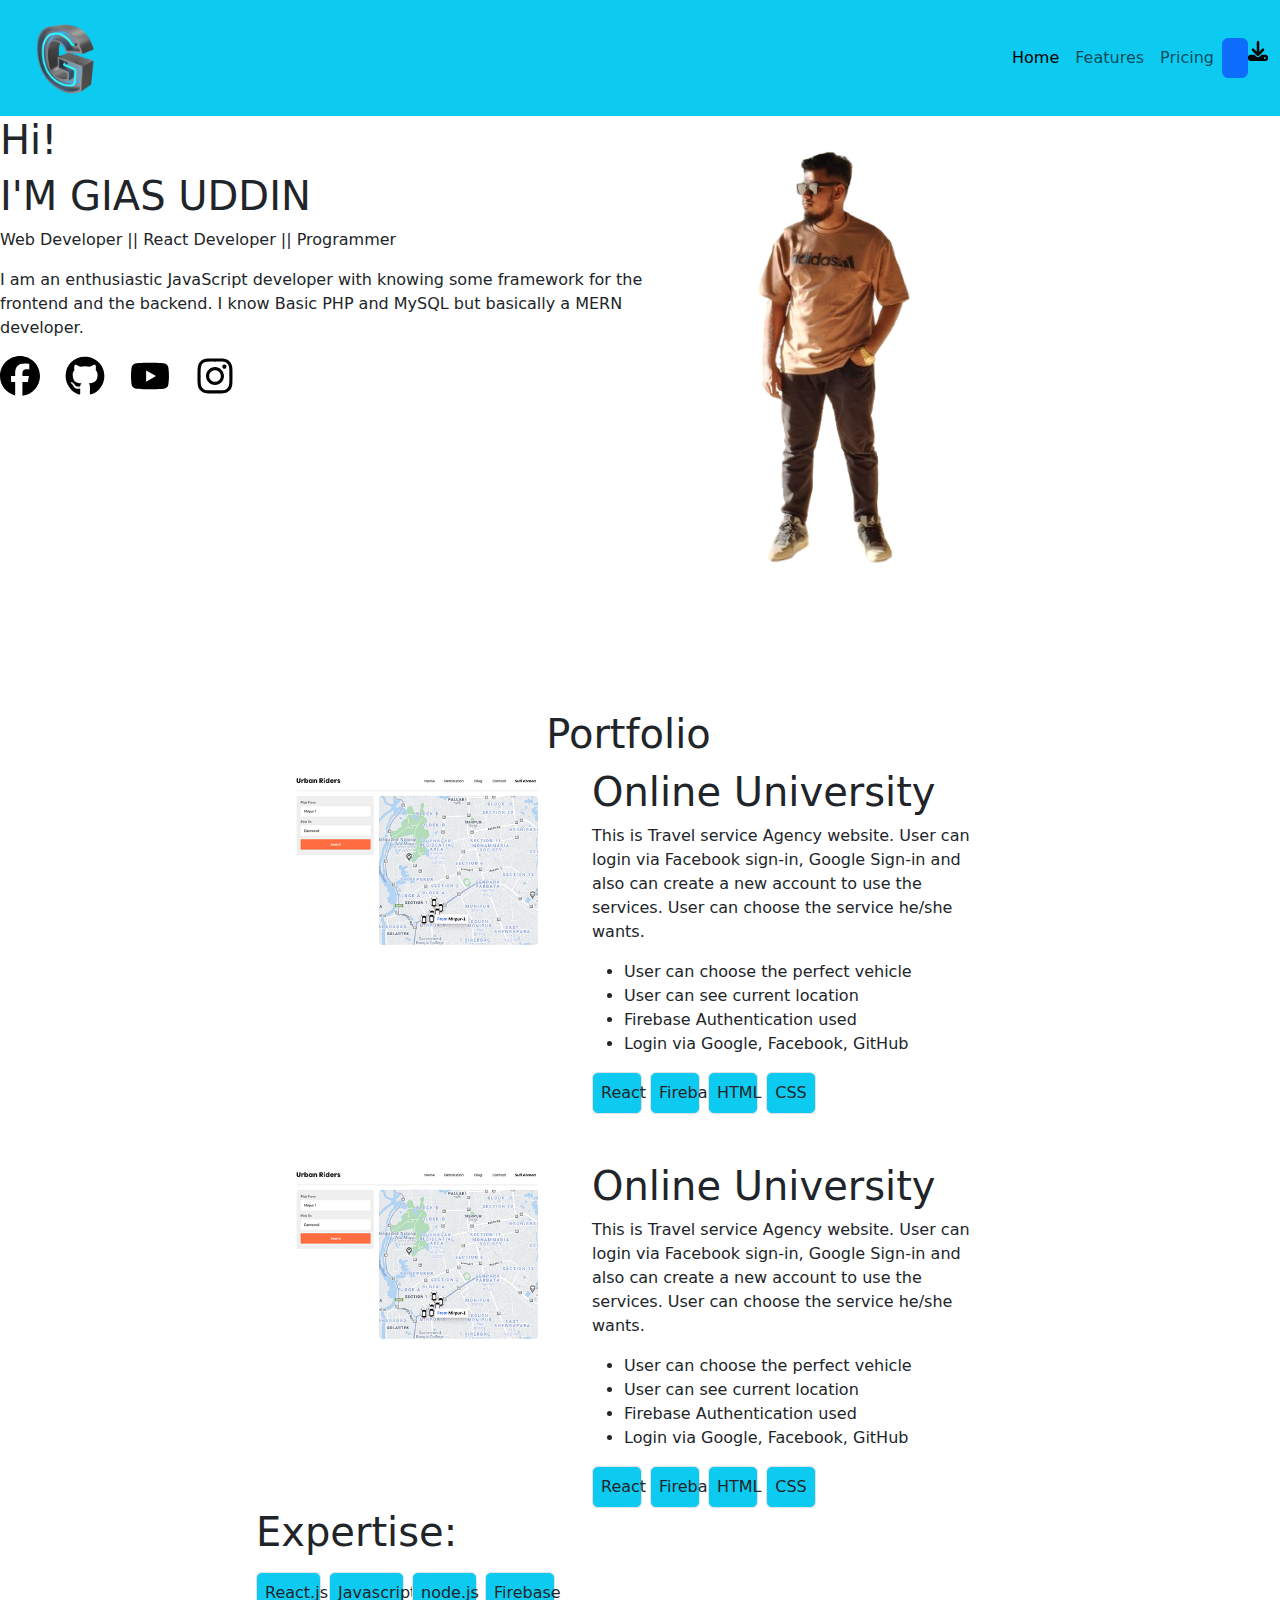
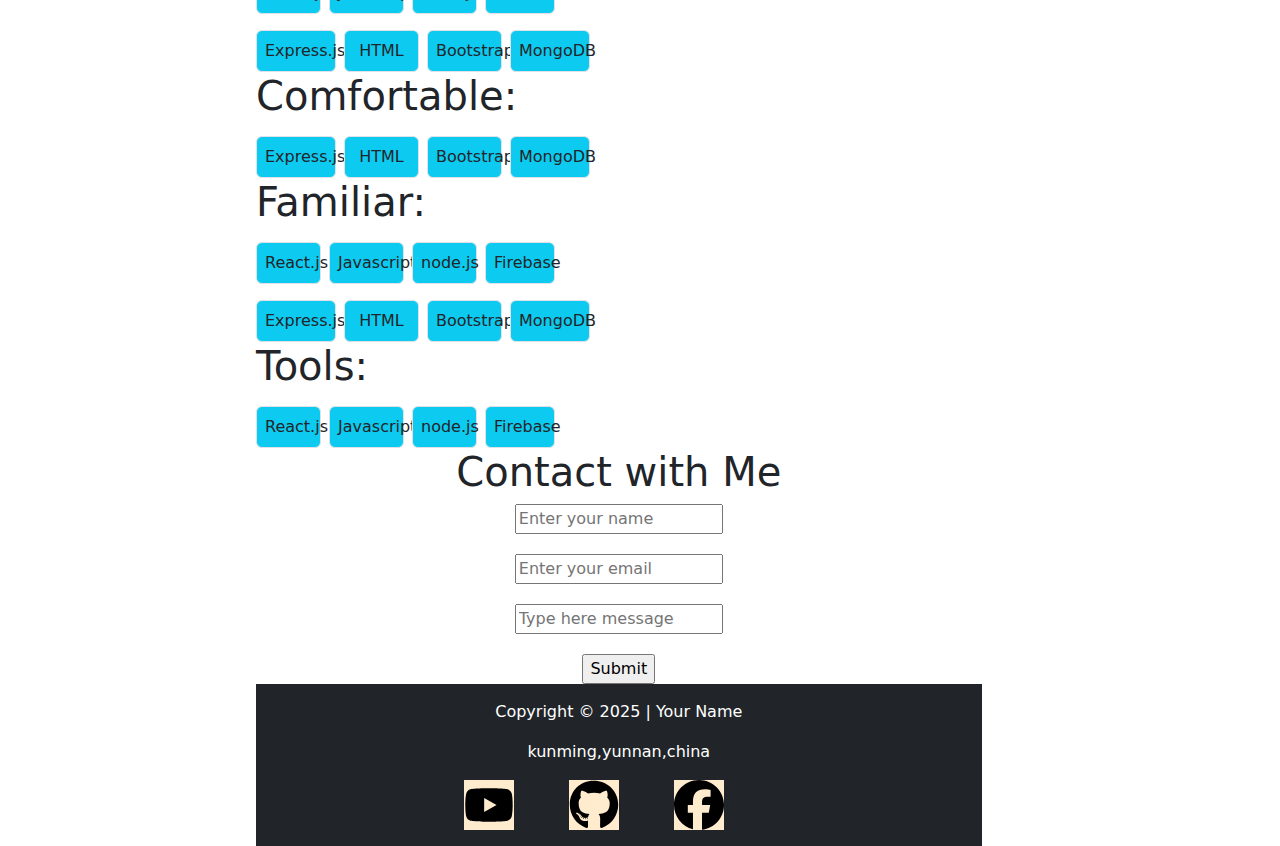
<file: index.html>
<!DOCTYPE html>
<html>
    <head>
        <!-- <link rel="stylesheet" href="bootstrap-5.3.7-dist/css/bootstrap.min.css"> -->
         <link rel="stylesheet" href="bootstrap-5.3.7-dist/css/bootstrap.min.css">
         <link rel="stylesheet" href="project_photo/new.css">
    </head>
    <body>
        <div> 
            <nav class="navbar navbar-expand-lg navbar-light bg-info">
  <div class="container-fluid">
    <!-- <a class="navbar-brand" href="#">Navbar</a> -->
    <img src="project_photo/logo.png" style="width: 100px;" class="mx-auto d-block">
    <button class="navbar-toggler" type="button" data-bs-toggle="collapse" data-bs-target="#navbarNavAltMarkup" aria-controls="navbarNavAltMarkup" aria-expanded="false" aria-label="Toggle navigation">
      <span class="navbar-toggler-icon"></span>
    </button>
    <div class="collapse navbar-collapse" id="navbarNavAltMarkup">
       <div class="navbar-nav ms-auto">
        <a class="nav-link active" aria-current="page" href="#">Home</a>
        <a class="nav-link" href="#">Features</a>
        <a class="nav-link" href="#">Pricing</a>
        <button type="button" class="btn btn-primary">
</button>
<section class="row">
  <div class="col-12 text-center">
    <img src="project_photo/download-solid.svg" style="width: 20px; height: 20px;" class="img-fluid">
  </div>
</section>

      </div>
    </div>
  </div>
</nav>

<section>
    <h1>Hi!</h1>
    <h1 >
        I'M GIAS UDDIN
    </h1>

    <p>Web Developer || React Developer || Programmer</p>

    <p>I am an enthusiastic JavaScript developer with knowing some framework for the <br>frontend and the backend. I know Basic PHP and MySQL but basically a MERN <br>developer.</p>
     
    <img class="ratul " src="project_photo/20250627_165639-removebg-preview.png">
    <div>
        <div>
    <img src="project_photo/facebook-brands.svg" style="width: 40px; height: 40px; margin-right: 20px;">
    <img src="project_photo/github-brands.svg" style="width: 40px; height: 40px; margin-right: 20px;">
    <img src="project_photo/youtube-brands.svg" style="width: 40px; height: 40px; margin-right: 20px;">
    <img src="project_photo/instagram-brands.svg" style="width: 40px; height: 40px;">
</div>
    </div>

</section>
<section class="Portfolio ">
    <h1 class="h1">
        Portfolio
    </h1>
    <div class="container mt-5">
  <div class="d-flex align-items-start gap-4">
    
    <!-- Left Side: Image -->
    <img src="project_photo/Image [d-block].png" style="width: 300px; height: auto;" alt="Online University">

    <!-- Right Side: Text Content -->
    <div>
      <h1>Online University</h1>
      <p>This is Travel service Agency website. User can <br>
         login via Facebook sign-in, Google Sign-in and <br>
         also can create a new account to use the <br>
         services. User can choose the service he/she <br>
         wants.</p>
      
      <ul>
        <li>User can choose the perfect vehicle</li>
        <li>User can see current location</li>
        <li>Firebase Authentication used</li>
        <li>Login via Google, Facebook, GitHub</li>
      </ul>

      <!-- React Boxes -->
      <div class="d-flex gap-2 mt-3">
        <div class="p-2 border bg-info rounded" style="width: 50px;">
          <p class="text-center m-0">React</p>
        </div>
        <div class="p-2 border bg-info rounded" style="width: 50px;">
          <p class="text-center m-0">Firebase</p>
        </div>
        <div class="p-2 border bg-info rounded" style="width: 50px;">
          <p class="text-center m-0">HTML</p>
        </div>
        <div class="p-2 border bg-info rounded" style="width: 50px;">
          <p class="text-center m-0">CSS</p>
        </div>
      </div>
    </div>

  </div>
</div>

<div class="container mt-5">
  <div class="d-flex align-items-start gap-4">
    
    <!-- Left Side: Image -->
    <img src="project_photo/Image [d-block].png" style="width: 300px; height: auto;" alt="Online University">

    <!-- Right Side: Text Content -->
    <div>
      <h1>Online University</h1>
      <p>This is Travel service Agency website. User can <br>
         login via Facebook sign-in, Google Sign-in and <br>
         also can create a new account to use the <br>
         services. User can choose the service he/she <br>
         wants.</p>
      
      <ul>
        <li>User can choose the perfect vehicle</li>
        <li>User can see current location</li>
        <li>Firebase Authentication used</li>
        <li>Login via Google, Facebook, GitHub</li>
      </ul>

      <!-- React Boxes -->
      <div class="d-flex gap-2 mt-3">
        <div class="p-2 border bg-info rounded" style="width: 50px;">
          <p class="text-center m-0">React</p>
        </div>
        <div class="p-2 border bg-info rounded" style="width: 50px;">
          <p class="text-center m-0">Firebase</p>
        </div>
        <div class="p-2 border bg-info rounded" style="width: 50px;">
          <p class="text-center m-0">HTML</p>
        </div>
        <div class="p-2 border bg-info rounded" style="width: 50px;">
          <p class="text-center m-0">CSS</p>
        </div>
      </div>
    </div>

  </div>
</div>
<section><h1> Expertise:</h1></section>
<div class="d-flex gap-2 mt-3">
    <div class="p-2 border bg-info rounded "style="width: 65px;"><p class=" text-center m-0"> React.js</p></div>
    <div class="p-2 border bg-info rounded "style="width: 75px;"><p class=" text-center m-0"> Javascript</p></div>
    <div class="p-2 border bg-info rounded "style="width: 65px;"><p class=" text-center m-0"> node.js</p></div>
    <div class="p-2 border bg-info rounded "style="width: 70px;"><p class=" text-center m-0"> Firebase</p></div>
    
</div>
<div class="d-flex gap-2 mt-3">
    <div class="p-2 border bg-info rounded "style="width: 80px;"><p class=" text-center m-0"> Express.js</p></div>
    <div class="p-2 border bg-info rounded "style="width: 75px;"><p class=" text-center m-0"> HTML</p></div>
    <div class="p-2 border bg-info rounded "style="width: 75px;"><p class=" text-center m-0"> Bootstrap</p></div>
    <div class="p-2 border bg-info rounded "style="width: 80px;"><p class=" text-center m-0"> MongoDB</p></div>
    
</div>
<div><h1>Comfortable:</h1></div>
<div class="d-flex gap-2 mt-3">
    <div class="p-2 border bg-info rounded "style="width: 80px;"><p class=" text-center m-0"> Express.js</p></div>
    <div class="p-2 border bg-info rounded "style="width: 75px;"><p class=" text-center m-0"> HTML</p></div>
    <div class="p-2 border bg-info rounded "style="width: 75px;"><p class=" text-center m-0"> Bootstrap</p></div>
    <div class="p-2 border bg-info rounded "style="width: 80px;"><p class=" text-center m-0"> MongoDB</p></div>
    
</div>
<div> <h1>Familiar:</h1></div>
<div class="d-flex gap-2 mt-3">
    <div class="p-2 border bg-info rounded "style="width: 65px;"><p class=" text-center m-0"> React.js</p></div>
    <div class="p-2 border bg-info rounded "style="width: 75px;"><p class=" text-center m-0"> Javascript</p></div>
    <div class="p-2 border bg-info rounded "style="width: 65px;"><p class=" text-center m-0"> node.js</p></div>
    <div class="p-2 border bg-info rounded "style="width: 70px;"><p class=" text-center m-0"> Firebase</p></div>
    
</div>
<div class="d-flex gap-2 mt-3">
    <div class="p-2 border bg-info rounded "style="width: 80px;"><p class=" text-center m-0"> Express.js</p></div>
    <div class="p-2 border bg-info rounded "style="width: 75px;"><p class=" text-center m-0"> HTML</p></div>
    <div class="p-2 border bg-info rounded "style="width: 75px;"><p class=" text-center m-0"> Bootstrap</p></div>
    <div class="p-2 border bg-info rounded "style="width: 80px;"><p class=" text-center m-0"> MongoDB</p></div>
    
</div>
<div><h1>Tools:</h1></div>
<div class="d-flex gap-2 mt-3">
    <div class="p-2 border bg-info rounded "style="width: 65px;"><p class=" text-center m-0"> React.js</p></div>
    <div class="p-2 border bg-info rounded "style="width: 75px;"><p class=" text-center m-0"> Javascript</p></div>
    <div class="p-2 border bg-info rounded "style="width: 65px;"><p class=" text-center m-0"> node.js</p></div>
    <div class="p-2 border bg-info rounded "style="width: 70px;"><p class=" text-center m-0"> Firebase</p></div>
    
</div>
 <div> <h1 class=" d-block text-center">Contact with Me</h1></div>
 <table >
    <div class="d-block text-center  table"><input type="text" placeholder="Enter your name"  ></div>
 <div class="d-block text-center table"><input type="email" placeholder="Enter your email"></div>
 <div class="d-block text-center table"><input type="text "placeholder="Type here message"></div>
 <div class="d-block text-center "><input type="submit"></div>
 </table>
 <footer  class="bg-dark text-white text-center p-3">
  <p>Copyright © 2025 | Your Name</p>
  <p>kunming,yunnan,china</p>
  <img src="project_photo/youtube-brands.svg" style="width: 50px; height: 50px; margin-right: 50px; background-color: blanchedalmond;">
  <img src="project_photo/github-brands.svg" style="width: 50px; height: 50px; margin-right: 50px; background-color: blanchedalmond;">
  <img src="project_photo/facebook-brands.svg" style="width: 50px; height: 50px; margin-right: 50px; background-color: blanchedalmond;">

</footer>
</section>
</div>
        <script src="bootstrap-5.3.7-dist/js/bootstrap.bundle.min.js"></script>
    </body>
</html>
</file>
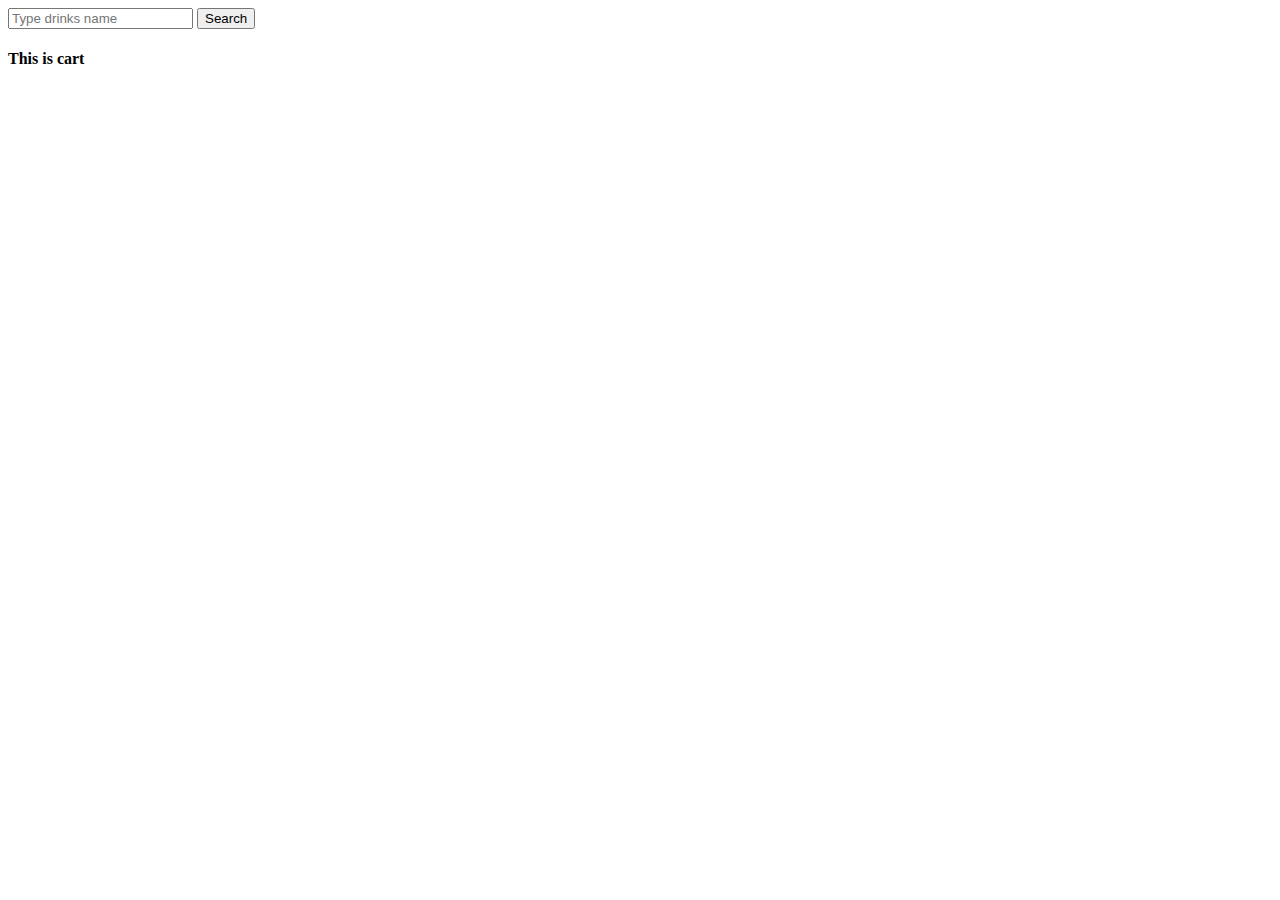
<file: Assignment 02/indext.html>
<!DOCTYPE html>
<html lang="en">
<head>
    <meta charset="UTF-8">
    <meta name="viewport" content="width=device-width, initial-scale=1.0">
    <link rel="stylesheet" href="styel.css">
    <title>food search list</title>
</head>
<body>
    <input id="search-box" type="text" placeholder="Type drinks name">
    <button id="item-search">Search</button>
    <div class="main-container">
            <section class="user-container" id="userData-Containar">

            </section>
            <div class="cart-container">
                <h4> This is cart</h4>
            </div>
    </div>


    <script src="app.js"></script>
</body>
</html>
</file>
<file: project_photo/new.css>
.ratul{
    position:absolute;
    top:-100px;
    left: 50%;
}
.Portfolio
{
    position: absolute;
    top: 80%;
    left: 20%;
}
.box
{
    width: 10px;
    height: 5px;
}
.h1
{
    position: absolute;
    left: 40%;
    top: -10px;
}
.table
{
  margin-bottom: 20px;
}
</file>
<file: Assignment 02/styel.css>
.user {
    padding: 20px;
    border: 1px solid gray;
    width: 150px;
    height: 150px;
    margin: 5px;
}

.user-container {
    display: flex;
    justify-content: center;
}
</file>
